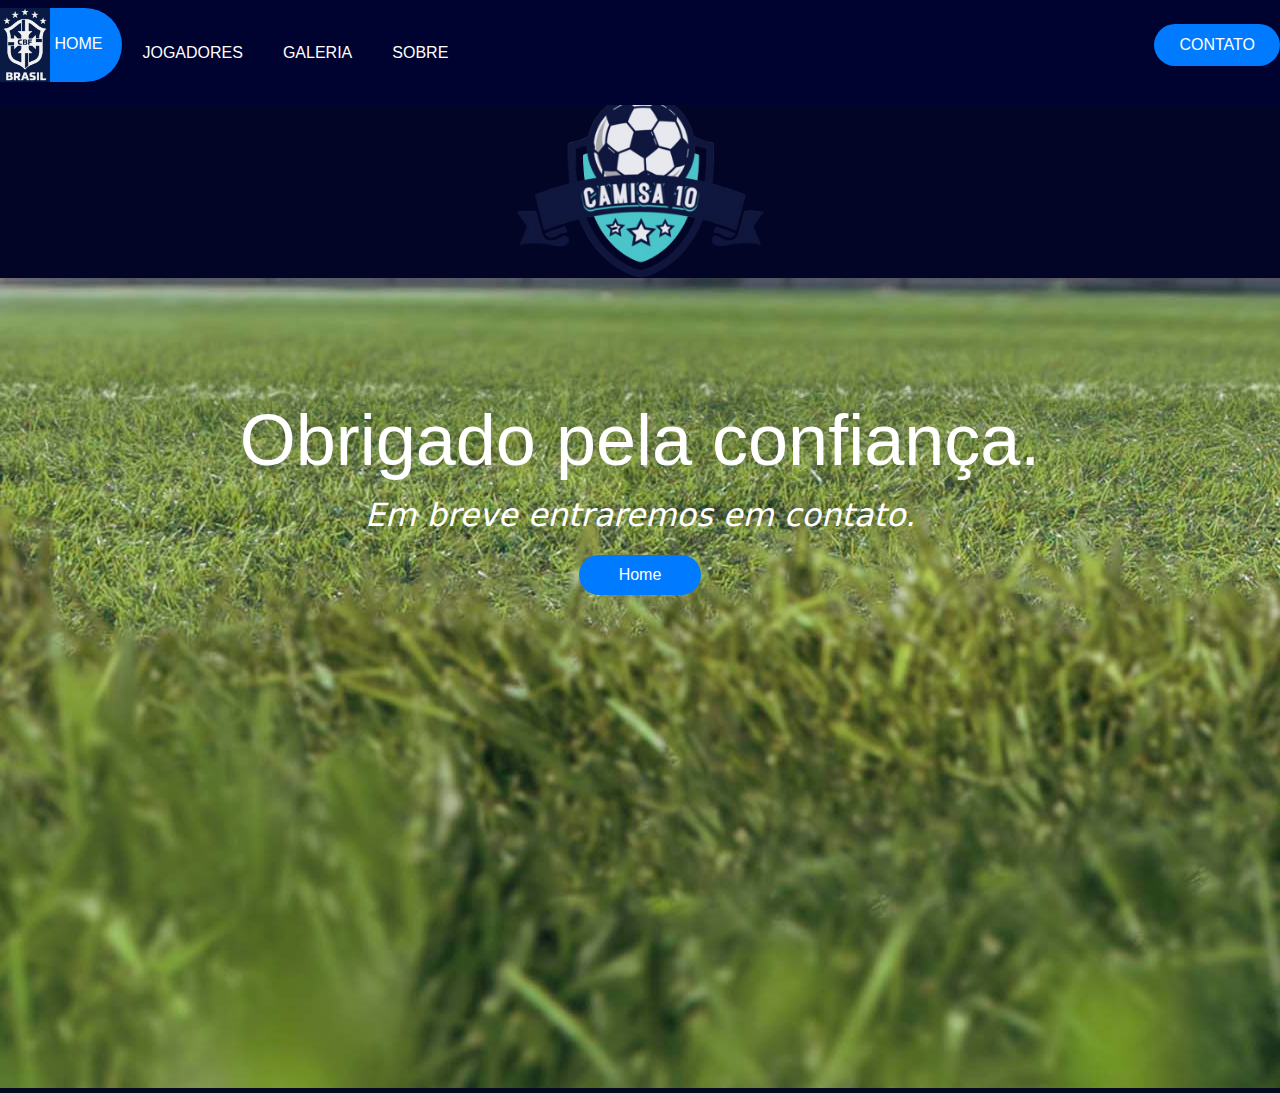
<file: obrigado.html>
<!DOCTYPE html>
<html lang="en">
<head>
    <meta charset="UTF-8">
    <meta name="viewport" content="width=device-width, initial-scale=1.0">
    <link href="https://cdn.jsdelivr.net/npm/bootstrap@5.3.3/dist/css/bootstrap.min.css" rel="stylesheet" integrity="sha384-QWTKZyjpPEjISv5WaRU9OFeRpok6YctnYmDr5pNlyT2bRjXh0JMhjY6hW+ALEwIH" crossorigin="anonymous">
    <link rel="stylesheet" href="style.css">
    <title>Document</title>
</head>
<body class="body-obrigado">
    <header class="navbar fixed-top navbar-expand-md" >

        <a class="home" href="#"><img class="nome_jogador" src="img/Logo_Brasil.jpg" alt=""> HOME</a>
        <!-- <h2 class="nome_jogador">Ronaldo</h2> -->
        <!-- margin-right: auto; -->

        <button class="navbar-toggler" style="background-color: rgba(34, 203, 245, 0.822);"  type="button" data-bs-toggle="collapse" data-bs-target="#navbarSupportedContent" aria-controls="navbarSupportedContent" aria-expanded="false" aria-label="Abrir navegação">
            <span class="navbar-toggler-icon"></span>
          </button>

        <nav class="collapse navbar-collapse" id="navbarSupportedContent">
            <ul class="nav_menu navbar-nav me-auto mb-2 mb-lg-0">
                <li><a href="./jogadores.html">JOGADORES</li></a>
                <li><a href="">GALERIA</li></a>
                <li><a href="#sobre">SOBRE</li></a>
            </ul>
        </nav>
        <a    href="./contato.html"><button class="collapse navbar-collapse" id="navbarSupportedContent">CONTATO</button></a>
    </header>
    <div class="Logo">
        <img src="Logo.png" alt="Logo seleção">
    </div>













    <div class="obrigado">
        <h1 class="">Obrigado pela confiança.</h1>
        <p style="color: white;"><i>Em breve entraremos em contato.</i></p>
        <a href="index.html" class="home home-obrigado">Home</a>

    </div>


















    <script src="https://cdn.jsdelivr.net/npm/bootstrap@5.3.3/dist/js/bootstrap.bundle.min.js" integrity="sha384-YvpcrYf0tY3lHB60NNkmXc5s9fDVZLESaAA55NDzOxhy9GkcIdslK1eN7N6jIeHz" crossorigin="anonymous"></script>
</body>
</html>
</file>
<file: style.css>
* {
    margin: 0;
    padding: 0;
    box-sizing: border-box;
}



body{
    width: 100%;
    height: 1000px;
    /* background-color: #60a5fa; */
    background-color: rgb(6, 8, 29);
}
/* body { overflow-y: hidden; } */




li, h1, a, button {
    font-family: 'Roboto', sans-serif;
    color: white;
    text-decoration: none;
    font-weight: 500;
}

header {
    background: #00022F;
    padding: 10px;
    display: flex;
    flex-wrap: wrap;
    justify-content: flex-end;
    align-items: center;
}
.home{
    gap: 20px;
    padding: 0px 20px 0px 0px ;
    background: #007bff;
    border: none;
    border-radius: 50px;
    cursor: pointer;
    margin-left: 0px;
    margin-bottom: 15px;
    transition: all 0.3s ease 0s;
    font-size: 16px;
}

.navbar-toggler{
    margin-left: 200px; 
}





.home:hover{
    background: #00aeff;
}

.nome_jogador {
    margin-right: auto;
    width: 50px;
    
}

.nav_menu {
    list-style: none;
}

.nav_menu li {
    display: inline-block;
    flex-wrap: wrap;
    padding: 20px;
}

.nav_menu li a {
    transition: all 0.3s ease 0s;
}

.nav_menu li a:hover {
    color: #007bff;
}



button {
    padding: 9px 25px;
    background: #007bff;
    border: none;
    border-radius: 50px;
    cursor: pointer;
    margin-left: 20px;
    margin-bottom: 15px;
    transition: all 0.3s ease 0s;
    font-size: 16px;
}



button:hover {
    background: #00aeff;
}

.Logo {
    text-align: center;
    background: #030527;
    margin-top: 93px;
}

.Logo p{
    color: white;
}

.Logo img {
    width: 250px;    
}




section{
    text-align: center;
}

/*IMAGENS DOS JOGADORES*/


.imagens {
    text-align: center;
}

.imagens img {
    display: inline-block;
    width: 350px;
    transition: all 1.3s ease 0s;
    height: auto;
    max-width: 100%;
    opacity: 0.4;
    box-shadow: 10px 10px 10px 0 #000000;
    padding: 5px;
    
}

.imagens img:hover {
    width: 450px;
    opacity: 1;
    box-shadow: 10px 10px 10px 0 #000000;
}


main{
    display: flex;
    flex-wrap: nowrap;
    justify-content: center;
}
.col-md-8{
    color: #fafafa;
    text-align: center;
    margin-top: 100px;
    font-weight: none;
}

#Cards{
    margin: 90px;
}
.carousel-control-prev{
    display: flex;
}
.card-body {
    display: flex;
    flex-direction: column;
    justify-content: space-between;
}

.card-body h3 {
    margin-top: auto;
}
.carousel-control-prev:hover,
.carousel-control-next:hover {
    background-color: transparent; 
    color: #fff; 
    outline: none; 
}
form{
    
    background-color: #00022F;
    color: #fcfcfc;
    margin: 10px;
    display: flex;
    flex-direction:column;
    align-items: center;
    width: 500px;
}
form input{

    margin: 5px;
    border-radius: 2px;
    border-style: solid;
    height: 30px;
    width: 400px;
}
form label{

    margin: 5px;
    border-radius: 10px;
}
form textarea{

    margin: 7px;
    border-radius: 10px;
    border-style: groove;
}
#botao-cont:hover{
    background-color: #007bff;
}
#botao-cont{
    width: 70px;
   
}

#apagar{
    font-size: 14px;
}












/* ESTILO DO SOBRE */
article{
    width: 65%;
}

.flex{
    display: flex;
}
.sobre-btn{
    margin-left: 0;
}
.img-sobre img{
    width: 500px;
    /* border-radius: 100%; */
}



article{
    margin-top: 30px;
    padding: 40px 4%; 
    opacity: 5;
    color: white;
}

.sobre{
    margin-top: 80px;
}

article.sobre .flex{
    align-items: center;
    justify-content: center;
    gap: 90px;
}

.sobre h1{
    font-size: 42px;
    line-height: 40px;
    text-transform: uppercase;
    
}

.sobre h1 span{
    color: #00aeff;
    font-size: 84px;
    
}

.texto-sobre span{
    color: #20a4e0;
    font-weight: 800;
}

.sobre .texto-sobre p{
    color: #fff;
    margin: 40px 0;
    
}



footer{
    background-color: white;
    width: 100%;
   
}


/* Rodapé */

/* footer{
    width: 100%;
    background-color: #000000;
    display: flex;
    justify-content: space-evenly;
    align-items: center;

} */

.body-obrigado{
    background-image: url(img/campo.jpg);
    background-position: right 0px bottom 5px;
    background-repeat: no-repeat;
}

.obrigado{
    display: flex;
    align-items: center;
    justify-content: center;
    min-height: 50vh;
    
    
    flex-direction: column; 
}

.obrigado p{
    font-size: 2rem;
}

.obrigado h1{
    font-size: 4.5rem;
}

.home-obrigado{
    padding: 8px 40px;
}















@media (max-width: 700px) {

        
        body{
            background-color: #00022F;
            margin-right: 0;
        }    

        .Logo-contato{
            margin-top: 250px;
        }

        /* .Logo-jogadores{
            margin-top: 300px;
        } */

        .btn-contato{
            display: none;
        }
      
       
        .img-sobre{
            display: none;
        }

        .sobre {
            text-align: center;
            margin-top: 0px;
        }

        .imagens{
            width: 100px;
            display: flex;
        }

        .imagens .ultima{
            display: none;
        }

        .sobre-btn{
            width: 300px;
        }

        textarea{
            width: 280px;
        }


        form input{
            width: 280px;
        }

        
    }


    @media (max-width: 700px) {
        .obrigado h1{
            font-size: 2rem;

        }& p{
            font-size: 1rem;
            text-align: center;
        }
    }
</file>
